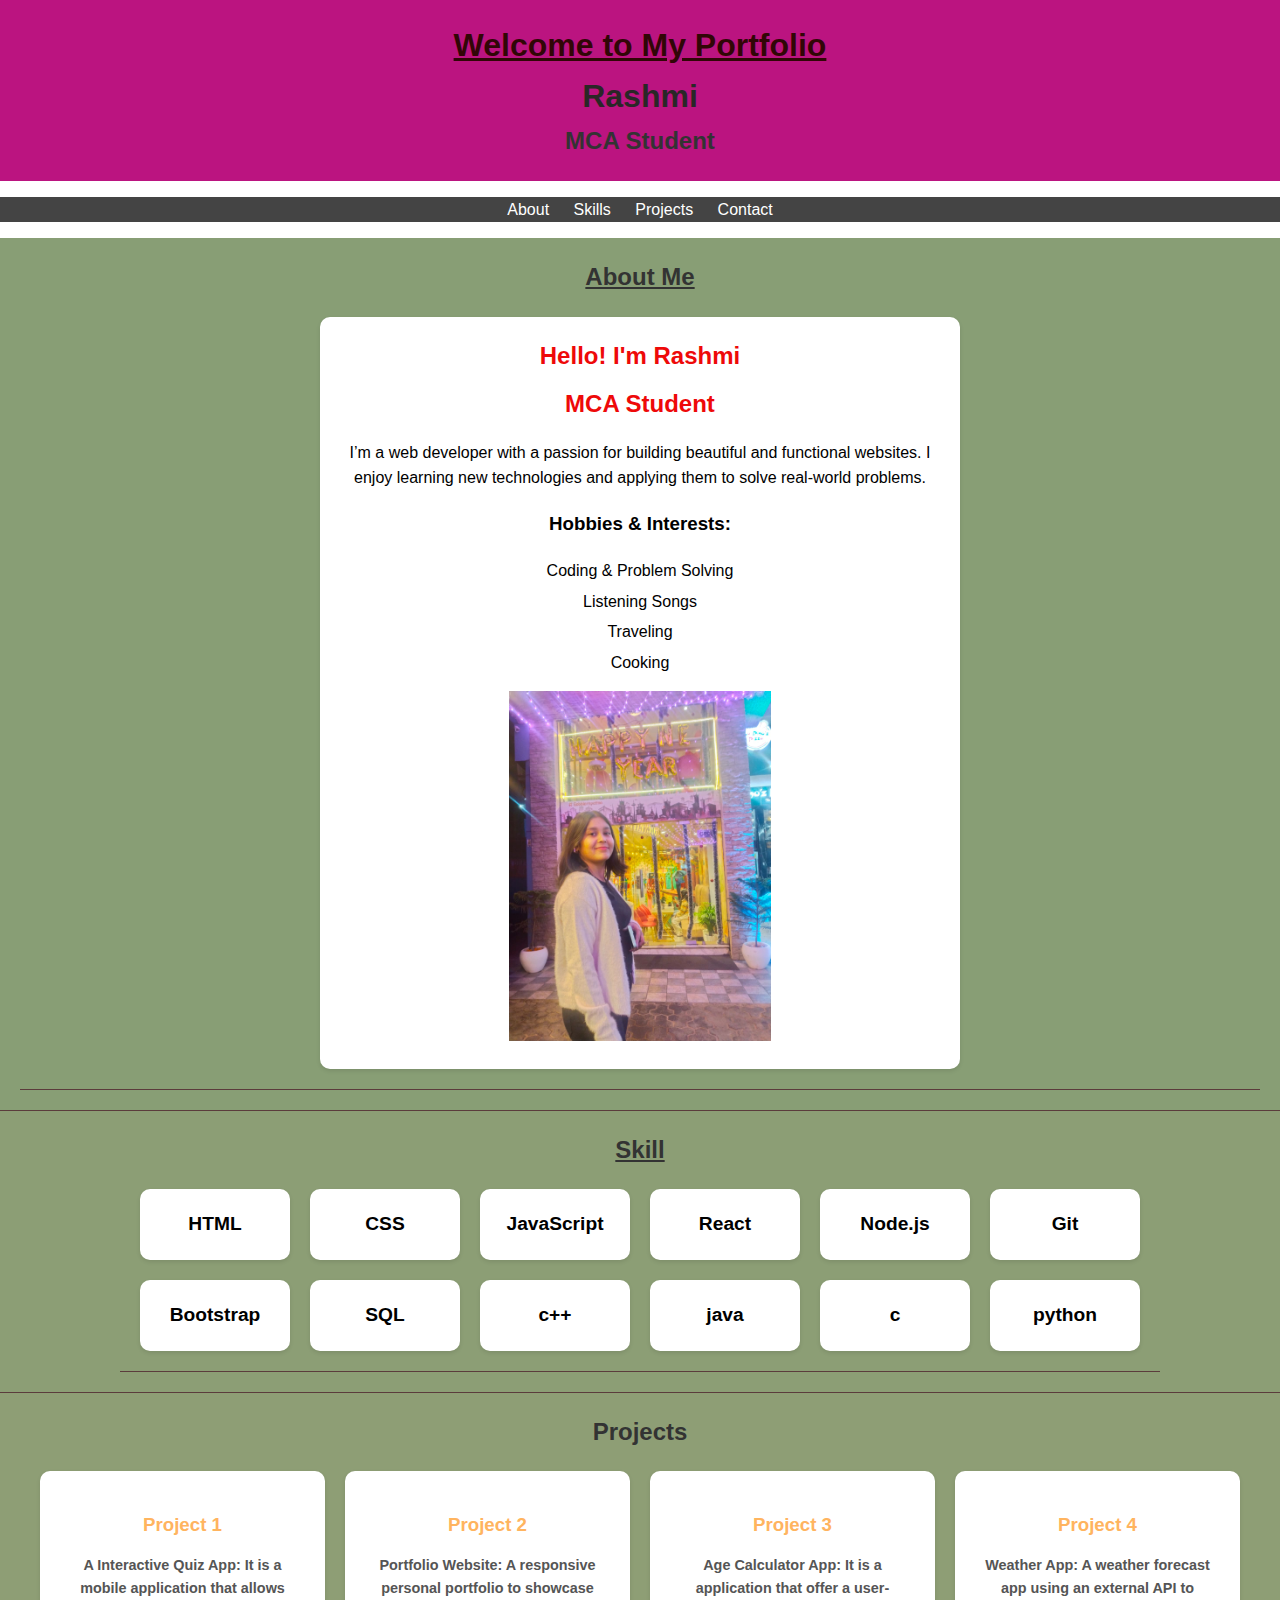
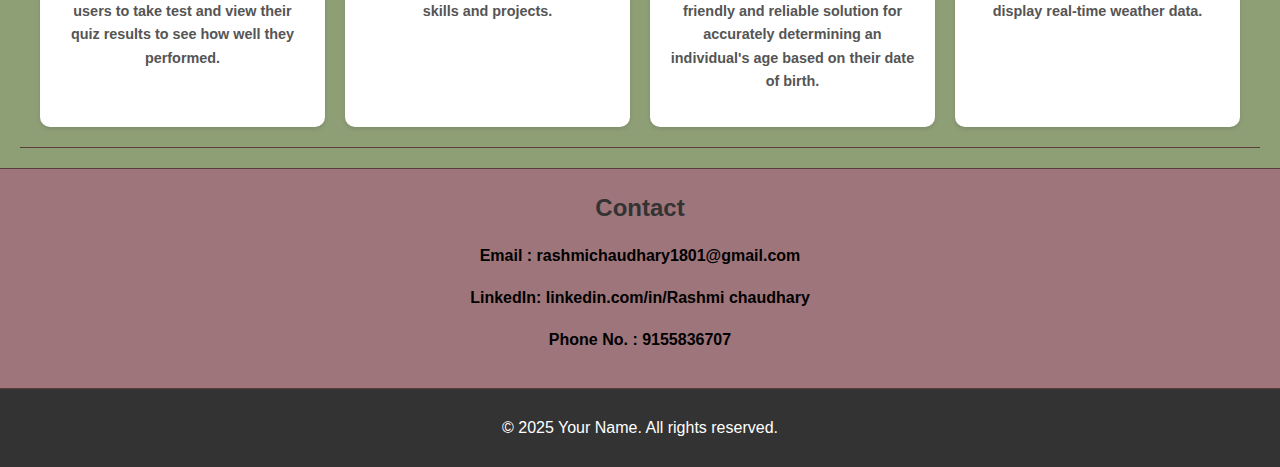
<file: index.html>
<!DOCTYPE html>
<html lang="en">
<head>
  <meta charset="UTF-8">
  <meta name="viewport" content="width=device-width, initial-scale=1.0">
  <title>Developer Portfolio</title>
  <link rel="stylesheet" href="style.css">
</head>
<body>
  <header>
    <h1 id="profile"><b><u>Welcome to My Portfolio</u></b></h1>
    <h1 id="name"> Rashmi </h1>
    <h2>MCA Student</h2>
  </header>
  <nav>
    <ul>
      <li><a href="about.html">About</a></li>
      <li><a href="skill.html">Skills</a></li>
      <li><a href="project.html">Projects</a></li>
      <li><a href="contact.html">Contact</a></li>
    </ul>
  </nav>
  

  <section id="about">
    <h2><u> About Me </u></h2>
   
    <section class="about-container">
        <div class="about-box">
          <h2>Hello! I'm Rashmi</h2>
          <h2>MCA Student</h2>
          <p>
            I’m a web developer with a passion for building beautiful and functional websites. I enjoy learning new technologies and applying them to solve real-world problems.
          </p>
          <h3>Hobbies & Interests:</h3>
          <ul>
            <li>Coding & Problem Solving</li>
            <li>Listening Songs</li>
            <li>Traveling </li>
            <li>Cooking</li>
          </ul>
          <image src="mypic.jpg" height="350"></image>
        </div>
      </section>
  </section>

  <section id="skills">
    <h2><u> Skill </u></h2>
    <section class="skills-grid">
        <div class="skill-box">HTML</div>
        <div class="skill-box">CSS</div>
        <div class="skill-box">JavaScript</div>
        <div class="skill-box">React</div>
        <div class="skill-box">Node.js</div>
        <div class="skill-box">Git</div>
        <div class="skill-box">Bootstrap</div>
        <div class="skill-box">SQL</div>
        <div class="skill-box">c++</div>
         <div class="skill-box">java</div>
        <div class="skill-box">c</div>
        <div class="skill-box">python</div>
      </section>
    
  </section>

  <section id="projects">
    <h2>Projects</h2>
    <section class="projects-grid">
        <div class="project-box">
          <h3>Project 1</h3>
          <p><b>A Interactive Quiz App: It is a mobile application that allows users to take test and view their quiz results to see how well they performed.</b></p>
        </div>
        <div class="project-box">
          <h3>Project 2</h3>
          <p><b>Portfolio Website: A responsive personal portfolio to showcase skills and projects.</b></p>
        </div>
        <div class="project-box">
          <h3>Project 3</h3>
          <p><b>Age Calculator App: It is a application that offer a user-friendly and reliable solution for accurately determining an individual's age based on their date of birth.</p>
        </b></p>
        </div>
        <div class="project-box">
          <h3>Project 4</h3>
          <p><b>Weather App: A weather forecast app using an external API to display real-time weather data.</b></p>
        </div>
      </section>
  </section>

  <section id="contact">
    <h2>Contact</h2>
    <p><b>Email : rashmichaudhary1801@gmail.com</b></p>
    <p><b>LinkedIn: linkedin.com/in/Rashmi chaudhary</b></p>
    <p><b>Phone No. : 9155836707</b></p>
  </section>

  <footer>
    <p>&copy; 2025 Your Name. All rights reserved.</p>
  </footer>
</body>
</html>
</file>
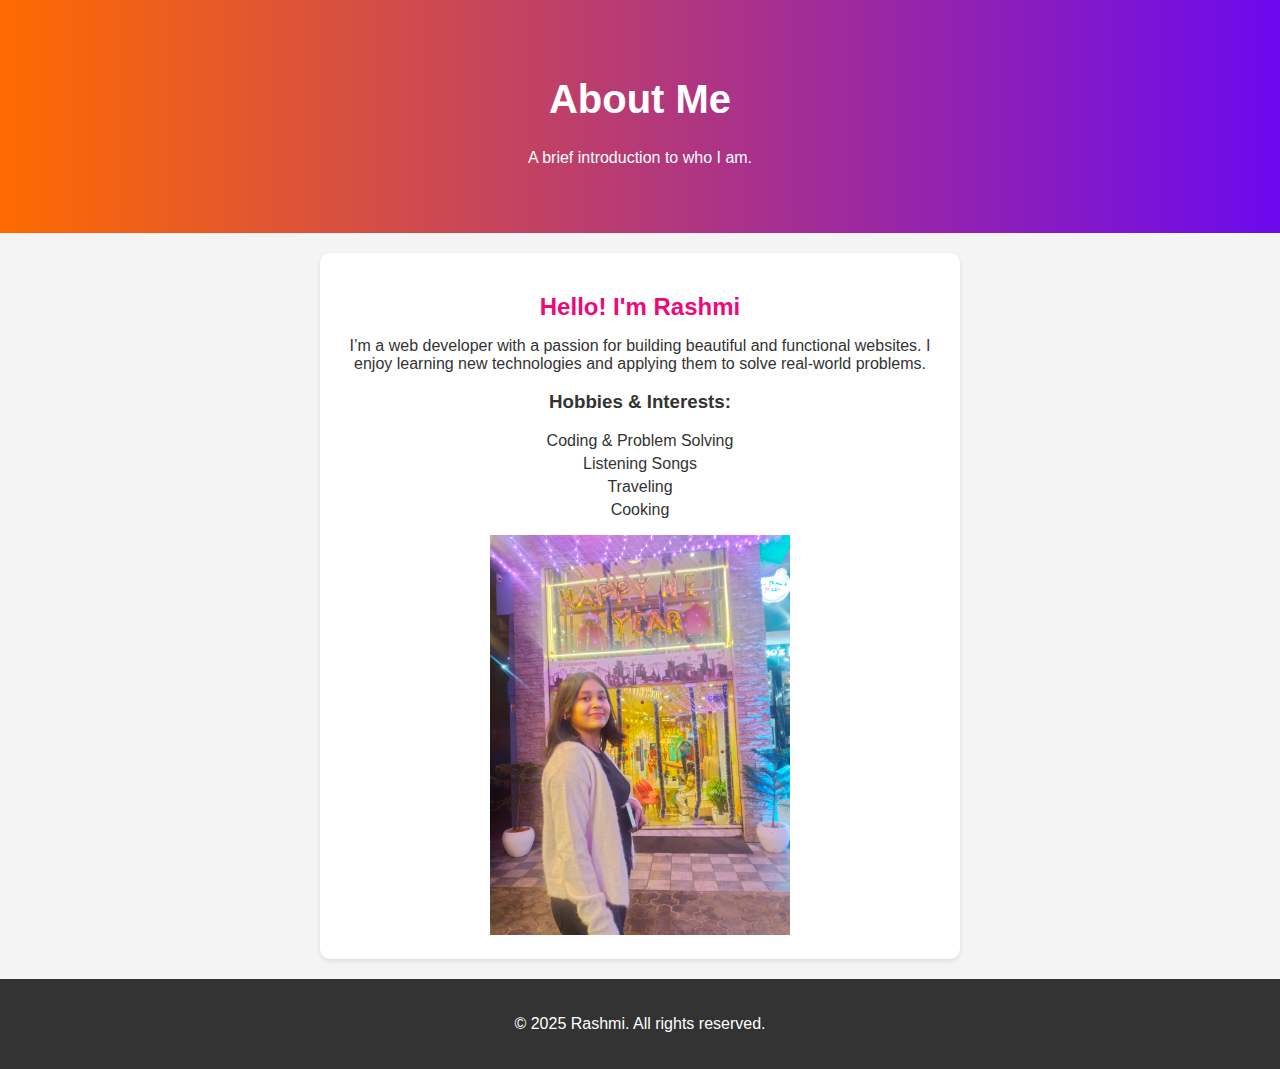
<file: about.html>
<!DOCTYPE html>
<html lang="en">
<head>
  <meta charset="UTF-8">
  <meta name="viewport" content="width=device-width, initial-scale=1.0">
  <title>About Me</title>
  <link rel="stylesheet" href="style1.css">
</head>
<body>
  <header class="about-header">
    <h1>About Me</h1>
    <p>A brief introduction to who I am.</p>
  </header>

  <section class="about-container">
    <div class="about-box">
      <h2>Hello! I'm Rashmi</h2>
      <p>
        I’m a web developer with a passion for building beautiful and functional websites. I enjoy learning new technologies and applying them to solve real-world problems.
      </p>
      <h3>Hobbies & Interests:</h3>
      <ul>
        <li>Coding & Problem Solving</li>
        <li>Listening Songs</li>
        <li>Traveling</li>
        <li>Cooking</li>
      </ul>
      <image src="mypic.jpg " height="400"></image>
    </div>
  </section>

  <footer class="footer">
    <p>&copy; 2025 Rashmi. All rights reserved.</p>
  </footer>
</body>
</html>
</file>
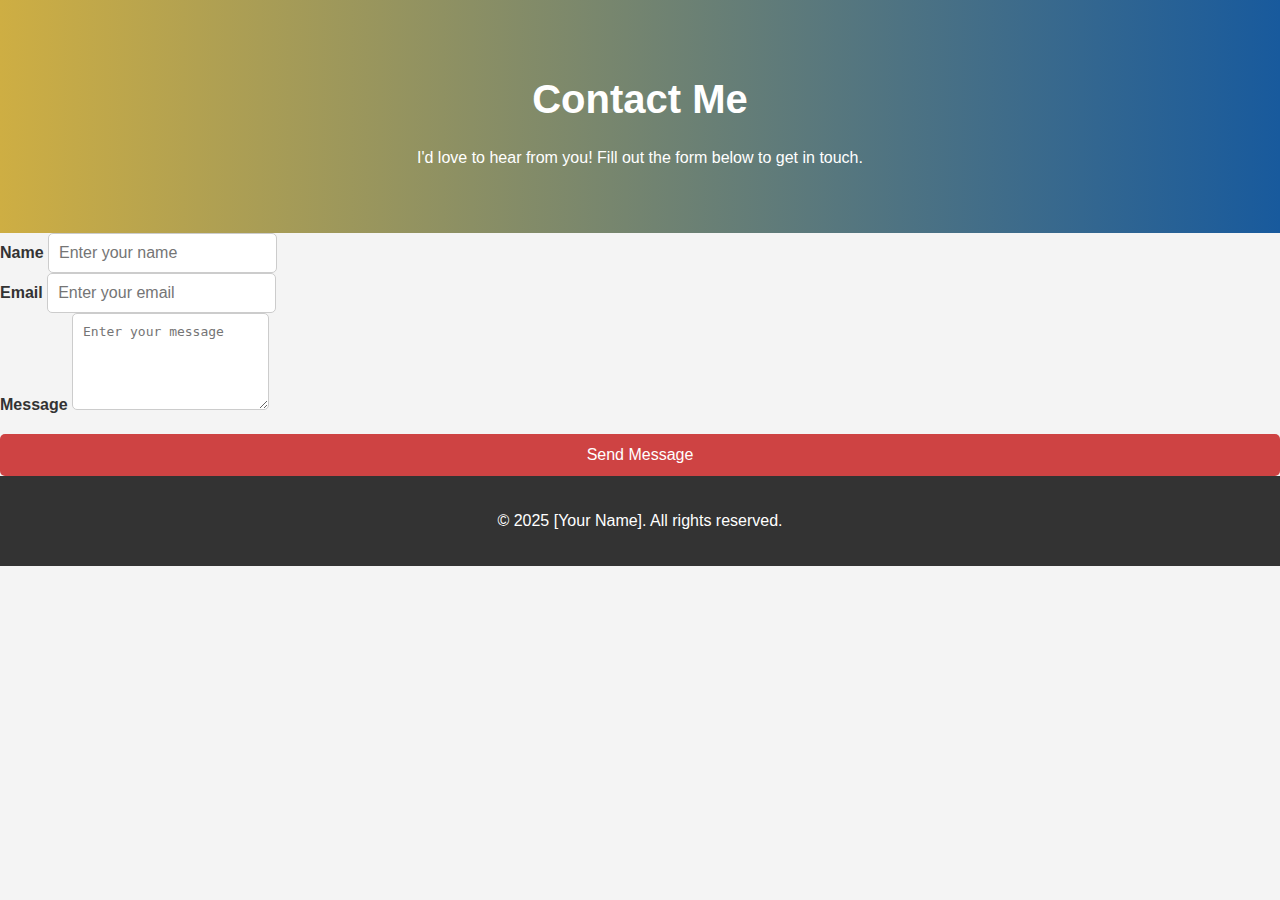
<file: contact.html>
<!DOCTYPE html>
<html lang="en">
<head>
  <meta charset="UTF-8">
  <meta name="viewport" content="width=device-width, initial-scale=1.0">
  <title>Contact Page</title>
  <link rel="stylesheet" href="style4.css">
</head>
<body>
  <header class="contact-header">
    <h1>Contact Me</h1>
    <p>I'd love to hear from you! Fill out the form below to get in touch.</p>
  </header>

  <section class="contact-form">
    <form action="#" method="POST">
      <div class="input-box">
        <label for="name">Name</label>
        <input type="text" id="name" name="name" placeholder="Enter your name" required>
      </div>
      <div class="input-box">
        <label for="email">Email</label>
        <input type="email" id="email" name="email" placeholder="Enter your email" required>
      </div>
      <div class="input-box">
        <label for="message">Message</label>
        <textarea id="message" name="message" placeholder="Enter your message" rows="5" required></textarea>
      </div>
      <button type="submit" class="submit-btn">Send Message</button>
    </form>
  </section>

  <footer class="footer">
    <p>&copy; 2025 [Your Name]. All rights reserved.</p>
  </footer>
</body>
</html>
</file>
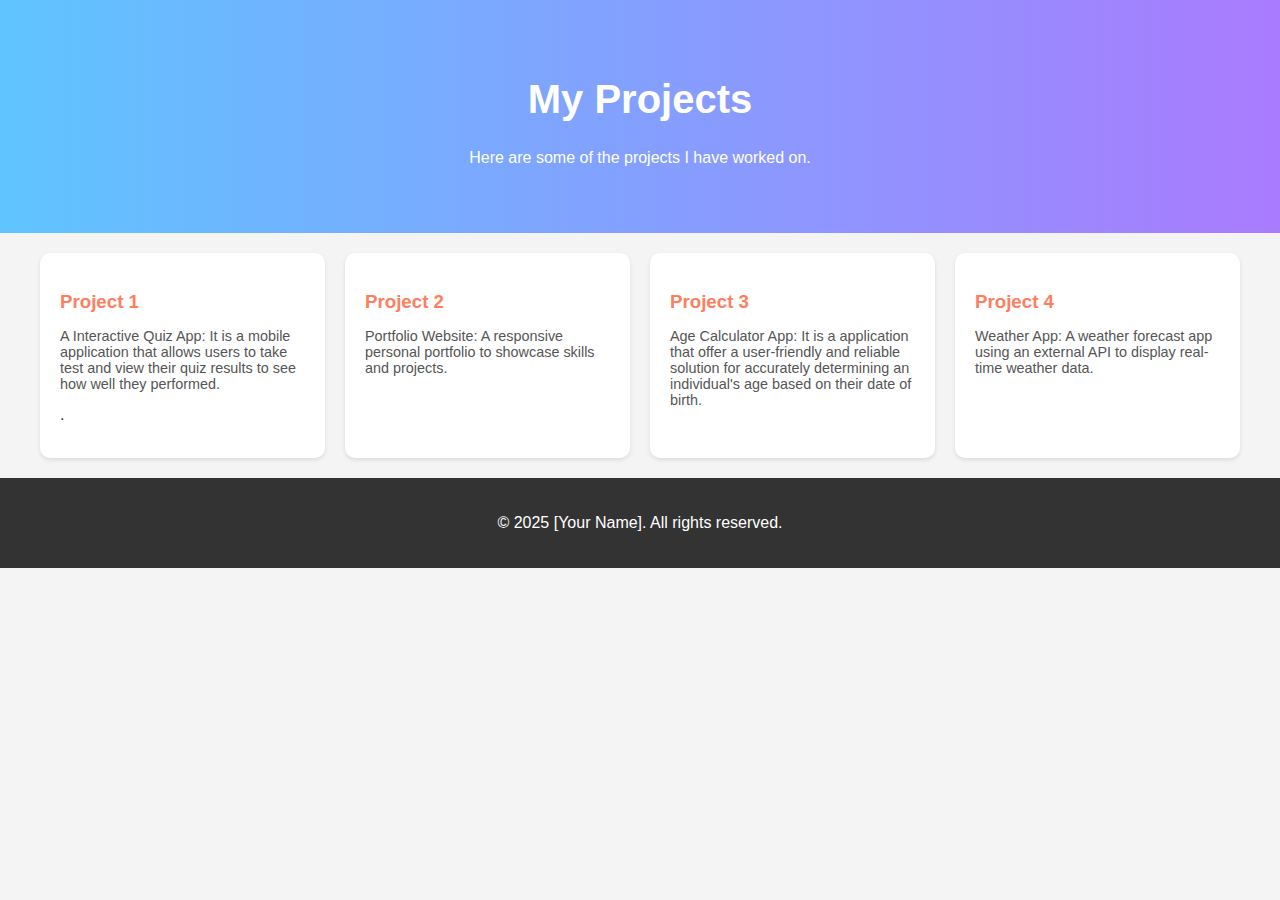
<file: project.html>
<!DOCTYPE html>
<html lang="en">
<head>
  <meta charset="UTF-8">
  <meta name="viewport" content="width=device-width, initial-scale=1.0">
  <title>Projects Page</title>
  <link rel="stylesheet" href="style3.css">
</head>
<body>
  <header class="projects-header">
    <h1>My Projects</h1>
    <p>Here are some of the projects I have worked on.</p>
  </header>

  <section class="projects-grid">
    <div class="project-box">
      <h3>Project 1</h3>
      <p>A Interactive Quiz App: It is a mobile application that allows users to take test and view their quiz results to see how well they performed.</p>
    .</p>
    </div>
    <div class="project-box">
      <h3>Project 2</h3>
      <p>Portfolio Website: A responsive personal portfolio to showcase skills and projects.</p>
    </div>
    <div class="project-box">
      <h3>Project 3</h3>
      <p>Age Calculator App: It is a application that offer a user-friendly and reliable solution for accurately determining an individual's age based on their date of birth.</p>
    </div>
    <div class="project-box">
      <h3>Project 4</h3>
      <p>Weather App: A weather forecast app using an external API to display real-time weather data.</p>
    </div>
  </section>

  <footer class="footer">
    <p>&copy; 2025 [Your Name]. All rights reserved.</p>
  </footer>
</body>
</html>
</file>
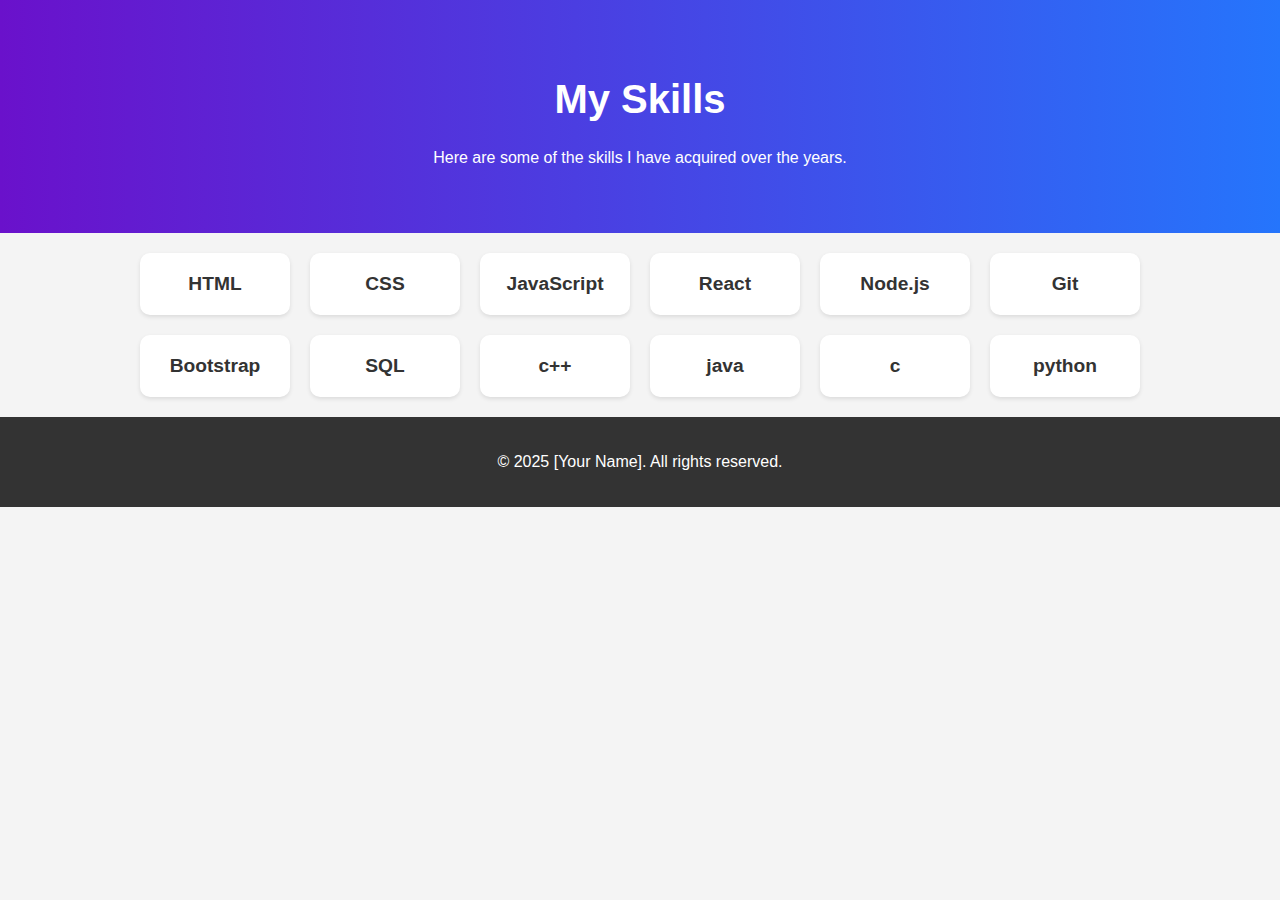
<file: skill.html>
<!DOCTYPE html>
<html lang="en">
<head>
  <meta charset="UTF-8">
  <meta name="viewport" content="width=device-width, initial-scale=1.0">
  <title>Skills Page</title>
  <link rel="stylesheet" href="style2.css">
</head>
<body>
  <header class="skills-header">
    <h1>My Skills</h1>
    <p>Here are some of the skills I have acquired over the years.</p>
  </header>

  <section class="skills-grid">
    <div class="skill-box">HTML</div>
    <div class="skill-box">CSS</div>
    <div class="skill-box">JavaScript</div>
    <div class="skill-box">React</div>
    <div class="skill-box">Node.js</div>
    <div class="skill-box">Git</div>
    <div class="skill-box">Bootstrap</div>
    <div class="skill-box">SQL</div>
    <div class="skill-box">c++</div>
     <div class="skill-box">java</div>
    <div class="skill-box">c</div>
    <div class="skill-box">python</div>
  </section>

  <footer class="footer">
    <p>&copy; 2025 [Your Name]. All rights reserved.</p>
  </footer>
</body>
</html>
</file>
<file: style.css>
body {
    font-family: 'Arial', sans-serif;
    margin: 0;
    padding: 0;
    line-height: 1.6;
  }
  
  header {
    background: #bb1480;
    color: #742f0f;
    padding: 20px;
    text-align: center;
  }
  h1,u{
    text-shadow: #310606;
    margin: 0;
    padding: 0;
    text-align: center;

  }
  #about{
    text-align: center;
  }
  #skills{
    text-align: center;
  }
  #projects{
    text-align: center;
  }
  #contact{
    text-align: center;
  }
  #profile{
    color:#310606
   
  }
  #name{
    color:#292727
  }
  nav ul {
    list-style: none;
    padding: 0;
    text-align: center;
    background: #444;
  }
  
  nav ul li {
    display: inline;
    margin: 0 10px;
  }
  
  nav ul li a {
    color: white;
    text-decoration: none;
  }
  
  @media (max-width: 768px) {
    nav ul li {
      display: block;
      margin: 10px 0;
    }
  }
  
  section {
    padding: 20px;
    border-bottom: 1px solid #5b3c3c;
  }
  #about{
    background-color: rgb(136, 158, 117);
  }.about-header {
    text-align: center;
    padding: 50px 20px;
    background: linear-gradient(to right, #ff6a00, #ee0979);
    color: white;
  }
  
  .about-header h1 {
    font-size: 2.5em;
  }
  
  .about-container {
    display: flex;
    justify-content: center;
    padding: 20px;
  }
  
  .about-box {
    background: white;
    padding: 20px;
    border-radius: 10px;
    box-shadow: 0 2px 4px rgba(0, 0, 0, 0.1);
    max-width: 600px;
    text-align: center;
    transition: transform 0.3s ease, box-shadow 0.3s ease;
  }
  
  .about-box h2 {
    color: #ee0909;
    margin-bottom: 10px;
  }
  
  .about-box ul {
    list-style: none;
    padding: 0;
  }
  
  .about-box li {
    margin: 5px 0;
  }
  
  .about-box:hover {
    transform: translateY(-10px);
    box-shadow: 0 4px 8px rgba(0, 0, 0, 0.2);
  }
  #skills{
    background-color: rgb(140, 158, 117);
  }
  .skills-header {
    text-align: center;
    padding: 50px 20px;
    background: linear-gradient(to right, #6a11cb, #2575fc);
    color: white;
  }
  
  .skills-header h1 {
    font-size: 2.5em;
  }
  
  .skills-grid {
    display: grid;
    grid-template-columns: repeat(auto-fit, minmax(150px, 1fr));
    gap: 20px;
    padding: 20px;
    max-width: 1000px;
    margin: 0 auto;
  }
  
  .skill-box {
    background: rgb(255, 255, 255);
    padding: 20px;
    border-radius: 10px;
    box-shadow: 0 2px 4px rgba(0, 0, 0, 0.1);
    text-align: center;
    font-weight: bold;
    font-size: 1.2em;
    transition: transform 0.3s ease, box-shadow 0.3s ease;
  }
  
  .skill-box:hover {
    transform: translateY(-10px);
    box-shadow: 0 4px 8px rgba(0, 0, 0, 0.2);
  }
  #projects{
    background-color: rgb(142, 158, 117);
  }
  .projects-header {
    text-align: center;
    padding: 50px 20px;
    background: linear-gradient(to right, #ff7e5f, #feb47b);
    color: white;
  }
  
  .projects-header h1 {
    font-size: 2.5em;
  }
  
  .projects-grid {
    display: grid;
    grid-template-columns: repeat(auto-fit, minmax(250px, 1fr));
    gap: 20px;
    padding: 20px;
    max-width: 1200px;
    margin: 0 auto;
  }
  
  .project-box {
    background: white;
    padding: 20px;
    border-radius: 10px;
    box-shadow: 0 2px 4px rgba(0, 0, 0, 0.1);
    transition: transform 0.3s ease, box-shadow 0.3s ease;
    overflow: hidden;
  }
  
  .project-box h3 {
    color: #ffb45f;
    margin-bottom: 10px;
  }
  
  .project-box p {
    font-size: 0.9em;
    color: #555;
  }
  
  .project-box:hover {
    transform: translateY(-10px);
    box-shadow: 0 4px 8px rgba(0, 0, 0, 0.2);
  }
  #contact{
    background-color: rgb(158, 117, 123);
  }
  
  h2 {
    
    color: #333;
    margin: 0;
    padding: 0;
  }
  
  footer {
    background: #333;
    color: #fff;
    text-align: center;
    padding: 10px;
  }
</file>
<file: style1.css>
body {
  font-family: 'Arial', sans-serif;
  margin: 0;
  padding: 0;
  background: #f4f4f4;
  color: #333;
}

.about-header {
  text-align: center;
  padding: 50px 20px;
  background: linear-gradient(to right, #ff6a00, #6c09ee);
  color: white;
}

.about-header h1 {
  font-size: 2.5em;
}

.about-container {
  display: flex;
  justify-content: center;
  padding: 20px;
}

.about-box {
  background: white;
  padding: 20px;
  border-radius: 10px;
  box-shadow: 0 2px 4px rgba(0, 0, 0, 0.1);
  max-width: 600px;
  text-align: center;
  transition: transform 0.3s ease, box-shadow 0.3s ease;
}

.about-box h2 {
  color: #ee0979;
  margin-bottom: 10px;
}

.about-box ul {
  list-style: none;
  padding: 0;
}

.about-box li {
  margin: 5px 0;
}

.about-box:hover {
  transform: translateY(-10px);
  box-shadow: 0 4px 8px rgba(0, 0, 0, 0.2);
}

.footer {
  text-align: center;
  padding: 20px;
  background: #333;
  color: white;
}
</file>
<file: style4.css>
body {
    font-family: 'Arial', sans-serif;
    margin: 0;
    padding: 0;
    background: #f4f4f4;
    color: #333;
  }
  
  .contact-header {
    text-align: center;
    padding: 50px 20px;
    background: linear-gradient(to right, #ceae43, #185a9d);
    color: white;
  }
  
  .contact-header h1 {
    font-size: 2.5em;
  }
  
  .contact-container {
    display: flex;
    justify-content: center;
    padding: 20px;
  }
  
  .contact-box {
    background: white;
    padding: 20px;
    border-radius: 10px;
    box-shadow: 0 2px 4px rgba(0, 0, 0, 0.1);
    width: 100%;
    max-width: 500px;
  }
  
  form {
    display: flex;
    flex-direction: column;
  }
  
  label {
    font-weight: bold;
    margin: 10px 0 5px;
  }
  
  input, textarea {
    padding: 10px;
    border: 1px solid #ccc;
    border-radius: 5px;
    font-size: 1em;
  }
  
  input:focus, textarea:focus {
    border-color: #8f43ce;
    outline: none;
  }
  
  button {
    margin-top: 20px;
    padding: 12px;
    font-size: 1em;
    color: white;
    background: #ce4343;
    border: none;
    border-radius: 5px;
    cursor: pointer;
    transition: background 0.3s ease;
  }
  
  button:hover {
    background: #185a9d;
  }
  
  .footer {
    text-align: center;
    padding: 20px;
    background: #333;
    color: white;
  }
</file>
<file: style3.css>
body {
    font-family: 'Arial', sans-serif;
    margin: 0;
    padding: 0;
    background: #f4f4f4;
    color: #333;
  }
  
  .projects-header {
    text-align: center;
    padding: 50px 20px;
    background: linear-gradient(to right, #5fc4ff, #a97bfe);
    color: white;
  }
  
  .projects-header h1 {
    font-size: 2.5em;
  }
  
  .projects-grid {
    display: grid;
    grid-template-columns: repeat(auto-fit, minmax(250px, 1fr));
    gap: 20px;
    padding: 20px;
    max-width: 1200px;
    margin: 0 auto;
  }
  
  .project-box {
    background: white;
    padding: 20px;
    border-radius: 10px;
    box-shadow: 0 2px 4px rgba(0, 0, 0, 0.1);
    transition: transform 0.3s ease, box-shadow 0.3s ease;
    overflow: hidden;
  }
  
  .project-box h3 {
    color: #ff7e5f;
    margin-bottom: 10px;
  }
  
  .project-box p {
    font-size: 0.9em;
    color: #555;
  }
  
  .project-box:hover {
    transform: translateY(-10px);
    box-shadow: 0 4px 8px rgba(0, 0, 0, 0.2);
  }
  
  .footer {
    text-align: center;
    padding: 20px;
    background: #333;
    color: white;
  }
</file>
<file: style2.css>
body {
    font-family: 'Arial', sans-serif;
    margin: 0;
    padding: 0;
    background: #f4f4f4;
    color: #333;
  }
  
  .skills-header {
    text-align: center;
    padding: 50px 20px;
    background: linear-gradient(to right, #6a11cb, #2575fc);
    color: white;
  }
  
  .skills-header h1 {
    font-size: 2.5em;
  }
  
  .skills-grid {
    display: grid;
    grid-template-columns: repeat(auto-fit, minmax(150px, 1fr));
    gap: 20px;
    padding: 20px;
    max-width: 1000px;
    margin: 0 auto;
  }
  
  .skill-box {
    background: white;
    padding: 20px;
    border-radius: 10px;
    box-shadow: 0 2px 4px rgba(0, 0, 0, 0.1);
    text-align: center;
    font-weight: bold;
    font-size: 1.2em;
    transition: transform 0.3s ease, box-shadow 0.3s ease;
  }
  
  .skill-box:hover {
    transform: translateY(-10px);
    box-shadow: 0 4px 8px rgba(0, 0, 0, 0.2);
  }
  
  .footer {
    text-align: center;
    padding: 20px;
    background: #333;
    color: white;
  }
</file>
